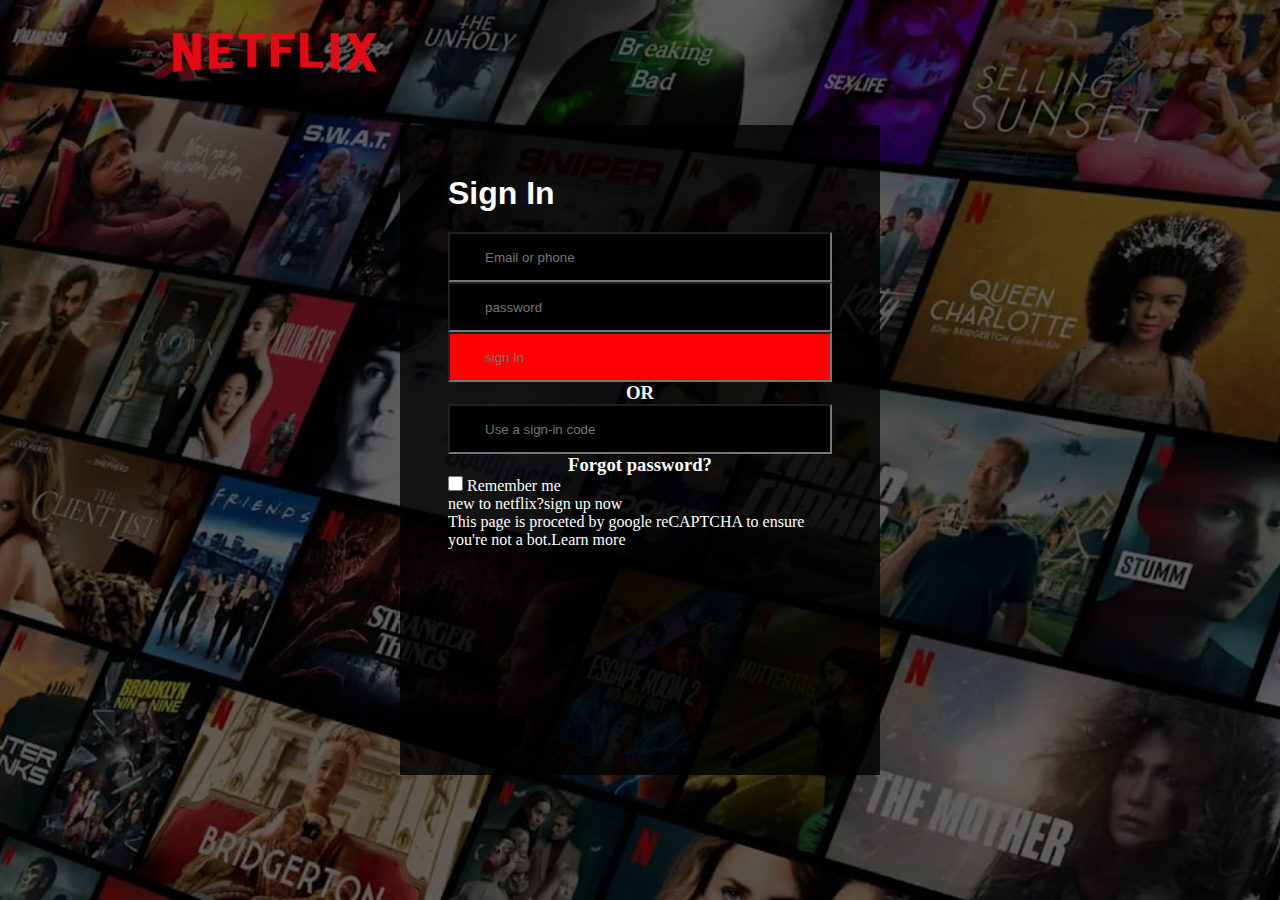
<file: netflix/index.html>
<html>
<head>

  <link rel="stylesheet"type="text/css"href="style.css"> 
</head>
<body>
        
		<div class="logo">
		<img src="image/logo.png" alt="">
		</div>
		<div class="form">
		<div class="form-content">
		<h1>Sign In </h1>
		
		<div class="inputs">
		 <input type="text"placeholder="Email or phone"> 
		 <input type="text"placeholder="password">  
		 <input type="text"placeholder="sign In" style="background-color:red" "color:white";> 
		 </div>
		
		<h3>OR</h3>
		<input type="text"placeholder="Use a sign-in code">
		
		<h3>Forgot password?</h3>
		<div class="check">
		<input type="checkbox" class="checks">
		<span>Remember me</span>
		<br>
		<span>new to netflix?sign up now</span>
		<br>
		<span>This page is proceted by google reCAPTCHA to ensure you're not a bot.Learn more</span>
		</div>
		
		
		
</body>
</html>
</file>
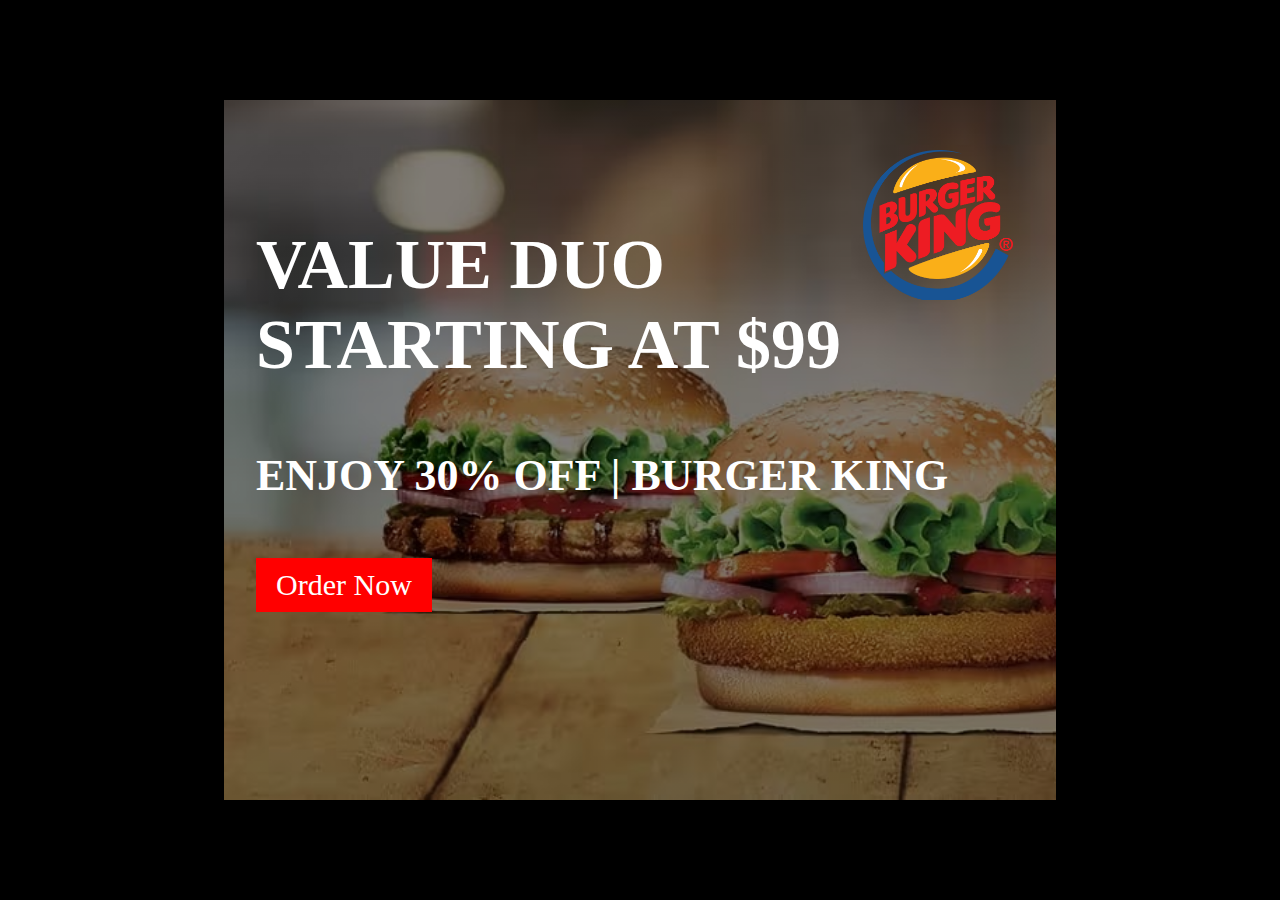
<file: HTML(banner)/burger/index.html>
<html>
<head>
<link rel="stylesheet" href="style.css">
</head>
<body>
     <div class="box"></div>
	 <div class="logo"></div>
	 <div class="content">
	 <h1>VALUE DUO <br>STARTING AT $99</h1>
	 </div>
	 <div class="letter">
	 <h1>ENJOY 30% OFF | BURGER KING</h1>
	 </div>
	 <a href=" ">Order Now</a>
	 
	 
</body>
</html>
</file>
<file: netflix/style.css>
*
{
    margin:0%;
	padding:0%;
	box-sizing:border-box;
}
body
{
	background-image: linear-gradient(to right, rgba(0, 0, 0, 0.5), rgba(0, 0, 0, 0.5)), url('image/banner.jpg');
	height:100vh;
	width:100%;
	background-position:center;
	background-repeat:no-repeat;
	background-size:cover;
}
.logo
{
	height:100px;
	width:250px;
	position:relative;
	left:150px;
}
.logo img
{
	height:100px;
	width:100%;
}
.form
{
	height:650px;
	width:480px;
	position:absolute;
	transform:translate(-50%,-50%);
	left:50%;
	top:50%;
	background:linear-gradient(rgba(0,0,0,0.8),rgba(0,0,0,0.8));
}
.form-content
{
	height:550px;
	width:80%;
	margin:50px auto;
}
.form-content h1
{
	color:white;
	font-family:arial;
}
.inputs 
{
	margin-top:20px;
	
}
input
{
	height:50px;
	width:100%;
	padding-left:10px;
	background-color:black;	
	color:white;
}
::placeholder
{
	padding-left:25px;
}
h3
{
	text-align:center;
	color:white;
}
.checks
{
	height:15px;
	width:15px;
}
span
{
	color:white;
    
}
</file>
<file: HTML(banner)/burger/style.css>
*
{
	margin:0%;
	padding:0%;
	box-sizing:border-box;
}
body
{
	background-color:black;
}
.box
{
	height:700px;
	width:65%;
	background-image:linear-gradient(rgba(0,0,0,0.5),rgba(0,0,0,0.5)),url('image/banner.jpg');
	position:absolute;
	transform:translate(-50%,-50%);
	left:50%;
	top:50%;
	background-repeat:no-repeat;
	background-size:cover;	
}
.logo
{
	background-image:url('image/logo.png');
	margin:0%;
	padding:0%;
	background-size:cover;
	height:150px;
	width:150px;
	position:absolute;
	transform:translate(-50%,-50%);
	right:15%;
	top:25%;
}
.content
{
	position:absolute;
	font-size:35px;
	left:20%;
	top:25%;
	color:white;
}
.letter
{
	position:absolute;
	font-size:22px;
	left:20%;
	top:50%;
	color:white;
}
a
{
	padding:10px 20px;
	text-decoration:none;
	background-color:red;
	color:white;
	position:absolute;
	font-size:30px;
	left:20%;
	top:62%;
}
</file>
